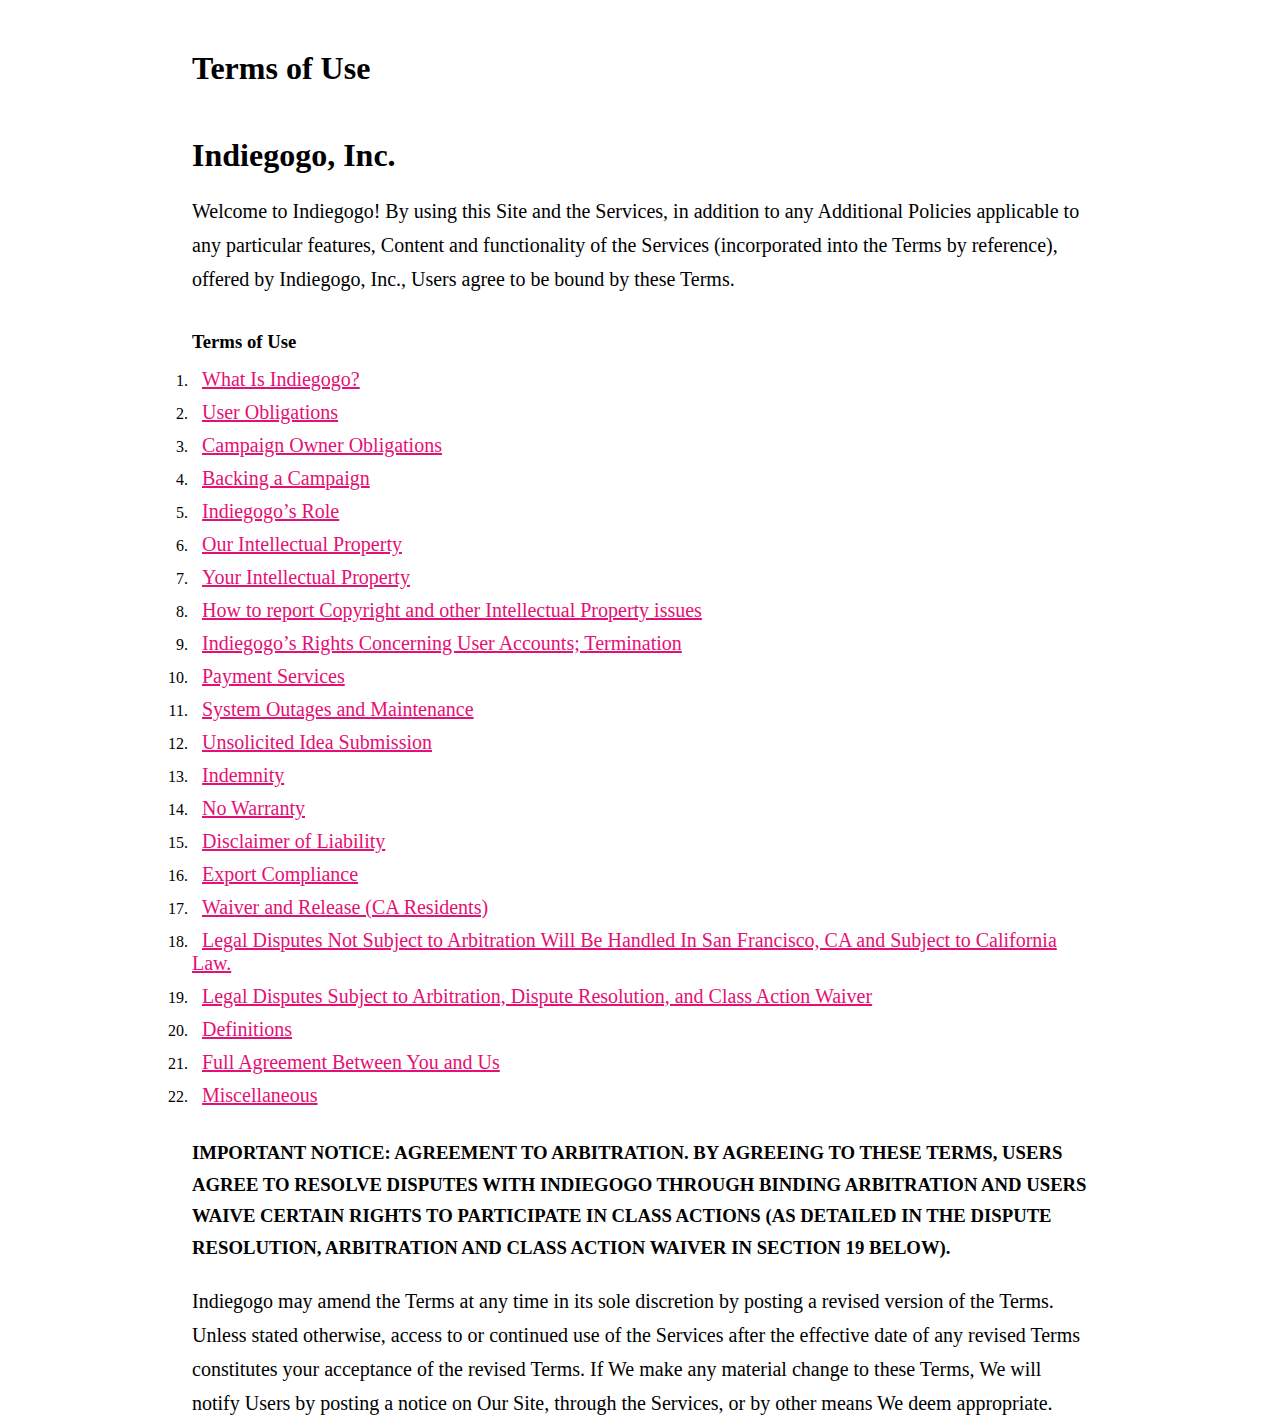
<file: SIGNUP/Terms.html>
<!DOCTYPE html>
<html lang="en">
  <head>
    <meta charset="UTF-8" />
    <meta http-equiv="X-UA-Compatible" content="IE=edge" />
    <meta name="viewport" content="width=device-width, initial-scale=1.0" />
    <title>Terms And Conditions</title>
    <link rel="stylesheet" href="Terms.css" />
  </head>
  <body>
    <div id="navbar"></div>
    <h1>Terms of Use</h1>
    <h1>Indiegogo, Inc.</h1>
    <p>
      Welcome to Indiegogo! By using this Site and the Services, in addition to
      any Additional Policies applicable to any particular features, Content and
      functionality of the Services (incorporated into the Terms by reference),
      offered by Indiegogo, Inc., Users agree to be bound by these Terms.
    </p>
    <h3>Terms of Use</h3>
    <ol>
      <li><a href="">What Is Indiegogo?</a></li>
      <li><a href="">User Obligations</a></li>
      <li><a href="">Campaign Owner Obligations</a></li>
      <li><a href="">Backing a Campaign</a></li>
      <li><a href="">Indiegogo’s Role</a></li>
      <li><a href="">Our Intellectual Property</a></li>
      <li><a href="">Your Intellectual Property</a></li>
      <li>
        <a href=""
          >How to report Copyright and other Intellectual Property issues</a
        >
      </li>
      <li>
        <a href="">Indiegogo’s Rights Concerning User Accounts; Termination</a>
      </li>
      <li><a href="">Payment Services</a></li>
      <li><a href="">System Outages and Maintenance</a></li>
      <li><a href="">Unsolicited Idea Submission</a></li>
      <li><a href="">Indemnity</a></li>
      <li><a href="">No Warranty</a></li>
      <li><a href="">Disclaimer of Liability</a></li>
      <li><a href="">Export Compliance</a></li>
      <li><a href="">Waiver and Release (CA Residents)</a></li>
      <li>
        <a href=""
          >Legal Disputes Not Subject to Arbitration Will Be Handled In San
          Francisco, CA and Subject to California Law.</a
        >
      </li>
      <li>
        <a href=""
          >Legal Disputes Subject to Arbitration, Dispute Resolution, and Class
          Action Waiver</a
        >
      </li>
      <li><a href="">Definitions</a></li>
      <li><a href="">Full Agreement Between You and Us</a></li>
      <li><a href="">Miscellaneous</a></li>
    </ol>
    <h3>
      IMPORTANT NOTICE: AGREEMENT TO ARBITRATION. BY AGREEING TO THESE TERMS,
      USERS AGREE TO RESOLVE DISPUTES WITH INDIEGOGO THROUGH BINDING ARBITRATION
      AND USERS WAIVE CERTAIN RIGHTS TO PARTICIPATE IN CLASS ACTIONS (AS
      DETAILED IN THE DISPUTE RESOLUTION, ARBITRATION AND CLASS ACTION WAIVER IN
      SECTION 19 BELOW).
    </h3>
    <p>
      Indiegogo may amend the Terms at any time in its sole discretion by
      posting a revised version of the Terms. Unless stated otherwise, access to
      or continued use of the Services after the effective date of any revised
      Terms constitutes your acceptance of the revised Terms. If We make any
      material change to these Terms, We will notify Users by posting a notice
      on Our Site, through the Services, or by other means We deem appropriate.
    </p>
    <div id="footer"></div>
  </body>
</html>
</file>
<file: SIGNUP/Terms.css>
* {
  margin: 0px;
  padding: 0px;
  box-sizing: border-box;
  font-family: 20.8px Arial, Helvetica, sans-serif;
}
body {
  width: 70%;
  margin: auto;
}
h1 {
  margin-top: 50px;
  margin-bottom: 20px;
}
p {
  font-size: 20px;
  margin-top: 20px;
  line-height: 1.7;
}

a {
  color: #e51075;
  font-size: 20px;
  margin-top: 10px;
  margin-left: 10px;
}
li {
  margin-top: 10px;
}
h3 {
  margin-top: 30px;
  line-height: 1.7;
  font-family: "Times New Roman", Times, serif;
}
</file>
